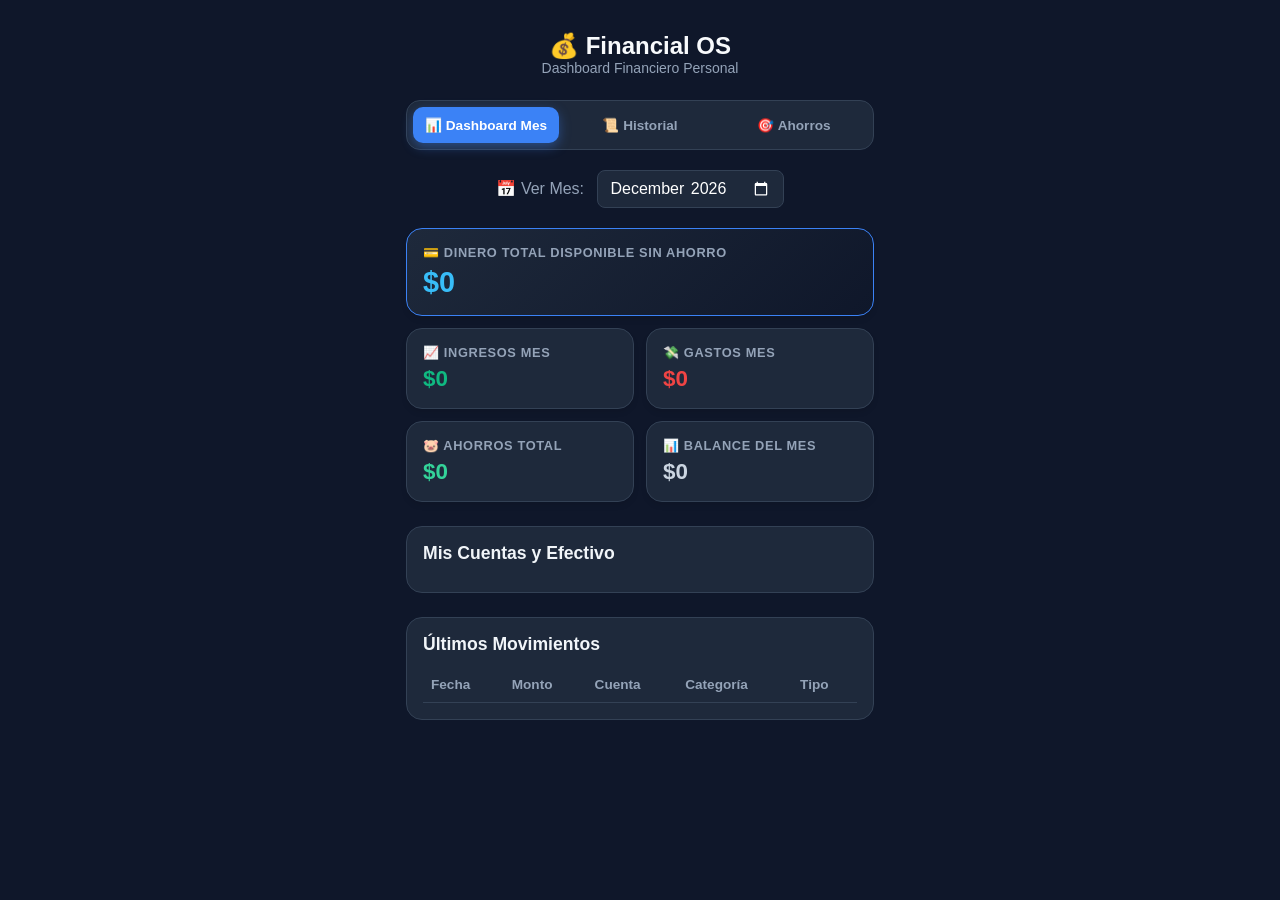
<file: index.html>
<!DOCTYPE html>
<html lang="es">

<head>
    <meta charset="UTF-8">
    <meta name="viewport" content="width=device-width, initial-scale=1.0, maximum-scale=1.0, user-scalable=no">
    <link rel="icon" href="data:image/svg+xml,<svg xmlns=%22http://www.w3.org/2000/svg%22 viewBox=%220 0 100 100%22><text y=%22.9em%22 font-size=%2290%22>💰</text></svg>">
    <title>Financial OS</title>
    <link rel="stylesheet" href="css/style.css">
</head>

<body>

    <header class="header">
        <h1>💰 Financial OS</h1>
        <p>Dashboard Financiero Personal</p>
    </header>

    <!-- Menú de Navegación -->
    <nav class="nav-menu">
        <a href="index.html" class="nav-btn active" >📊 Dashboard Mes</a>
        <a href="historial.html" class="nav-btn">📜 Historial</a>
        <a href="ahorros.html" class="nav-btn">🎯 Ahorros</a>
    </nav>
    
    <main class="container">
        
        <!-- Selector de Mes y Año -->
            <section class="month-selector-container" style="margin-bottom: 20px; text-align: center;">
                <label for="month-picker" style="color: #94a3b8; font-weight: 500; margin-right: 8px;">📅 Ver Mes:</label>
                <input type="month" id="month-picker" style="background: #1e293b; color: #fff; border: 1px solid #334155; padding: 8px 12px; border-radius: 8px; font-size: 1rem; font-family: inherit; color-scheme: dark;">
            </section>
        
        <!-- Métricas Principales -->
        <section class="cards">
            
            <div class="card full-width balance">
                <h3>💳 Dinero Total Disponible sin Ahorro</h3>
                <p id="total-balance">$0</p>
            </div>
            
            <div class="card income">
                <h3>📈 Ingresos Mes</h3>
                <p id="monthly-income">$0</p>
            </div>

            <div class="card expense">
                <h3>💸 Gastos Mes</h3>
                <p id="monthly-expense">$0</p>
            </div>

            <div class="card savings">
                <h3>🐷 Ahorros Total</h3>
                <p id="monthly-savings">$0</p>
            </div>

            <!-- Nueva tarjeta para completar la simetría 2x2 -->
            <div class="card net-month">
                <h3>📊 Balance del Mes</h3>
                <p id="monthly-net">$0</p>
            </div>

        </section>
        
        
        <!-- Saldos por Cuenta -->
        <section class="accounts-section">
            <h2 class="section-title">Mis Cuentas y Efectivo</h2>
            <div class="account-list" id="accounts-container">
                <!-- Se inyecta dinámicamente desde JS -->
            </div>
        </section>

        <!-- Lista de Movimientos -->
        <section class="transactions">
            <h2 class="section-title">Últimos Movimientos</h2>
            <div class="table-wrapper">
                <table>
                    <thead>
                        <tr>
                            <th>Fecha</th>
                            <th>Monto</th>
                            <th>Cuenta</th>
                            <th>Categoría</th>
                            <th>Tipo</th>
                        </tr>
                    </thead>
                    <tbody id="transactions-table"></tbody>
                </table>
            </div>
        </section>

    </main>

    <script src="js/app.js"></script>

</body>

</html>
</file>
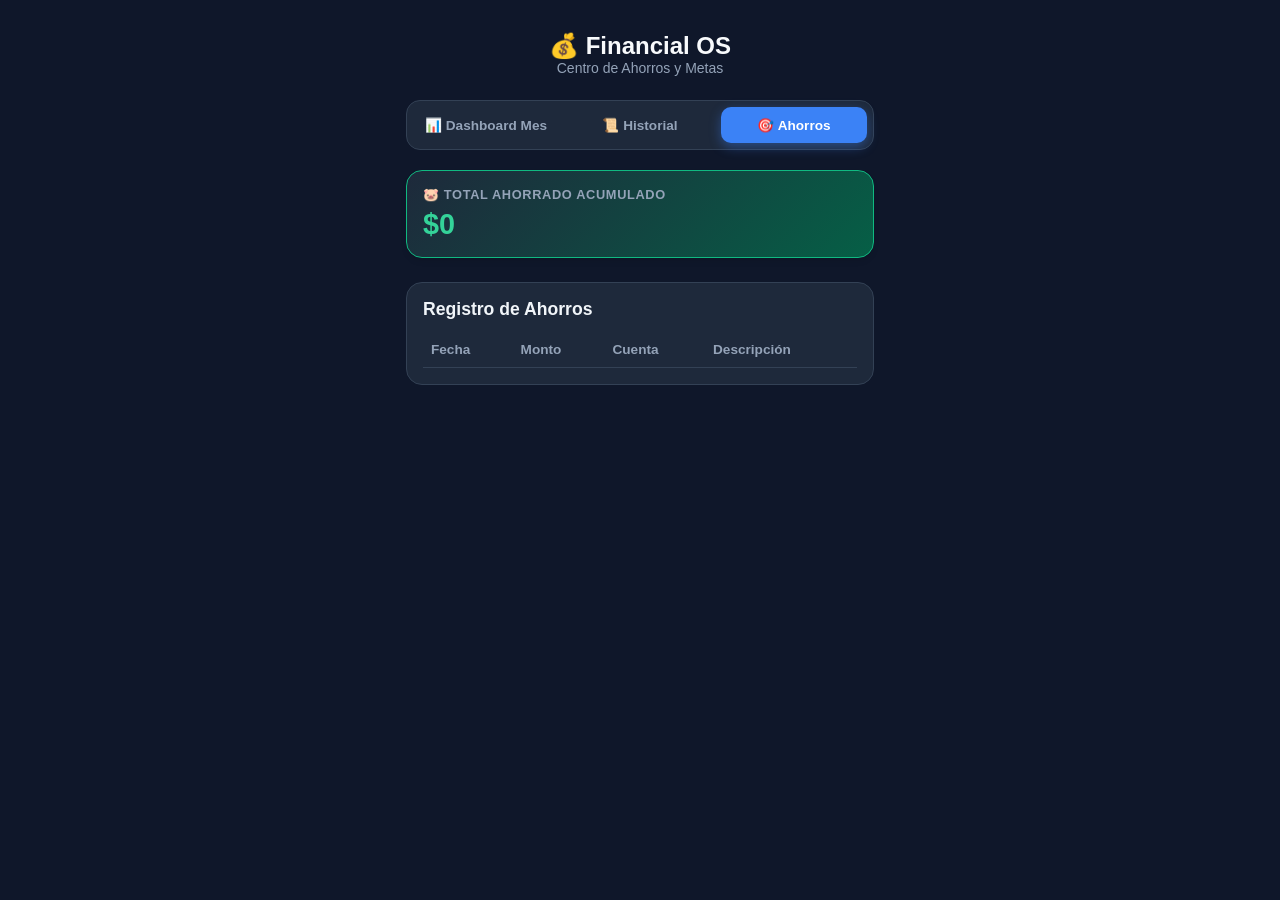
<file: ahorros.html>
<!DOCTYPE html>
<html lang="es">

<head>
    <meta charset="UTF-8">
    <meta name="viewport" content="width=device-width, initial-scale=1.0, maximum-scale=1.0, user-scalable=no">
    <link rel="icon" href="data:image/svg+xml,<svg xmlns=%22http://www.w3.org/2000/svg%22 viewBox=%220 0 100 100%22><text y=%22.9em%22 font-size=%2290%22>💰</text></svg>">
    <title>Financial OS - Ahorros</title>
    <link rel="stylesheet" href="css/style.css">
</head>

<body>

    <header class="header">
        <h1>💰 Financial OS</h1>
        <p>Centro de Ahorros y Metas</p>
    </header>

    <!-- Menú de Navegación -->
    <nav class="nav-menu">
        <a href="index.html" class="nav-btn">📊 Dashboard Mes</a>
        <a href="historial.html" class="nav-btn">📜 Historial</a>
        <a href="ahorros.html" class="nav-btn active">🎯 Ahorros</a>
    </nav>

    <main class="container">

        <!-- Tarjeta de Ahorro Acumulado -->
        <section class="cards">
            <div class="card full-width savings-card">
                <h3>🐷 Total Ahorrado Acumulado</h3>
                <p id="total-savings">$0</p>
            </div>
        </section>

        <!-- Historial de Aportaciones a Ahorro -->
        <section class="transactions">
            <h2 class="section-title">Registro de Ahorros</h2>
            <div class="table-wrapper">
                <table>
                    <thead>
                        <tr>
                            <th>Fecha</th>
                            <th>Monto</th>
                            <th>Cuenta</th>
                            <th>Descripción</th>
                        </tr>
                    </thead>
                    <tbody id="savings-table"></tbody>
                </table>
            </div>
        </section>

    </main>

    <script src="js/ahorros.js"></script>

</body>

</html>
</file>
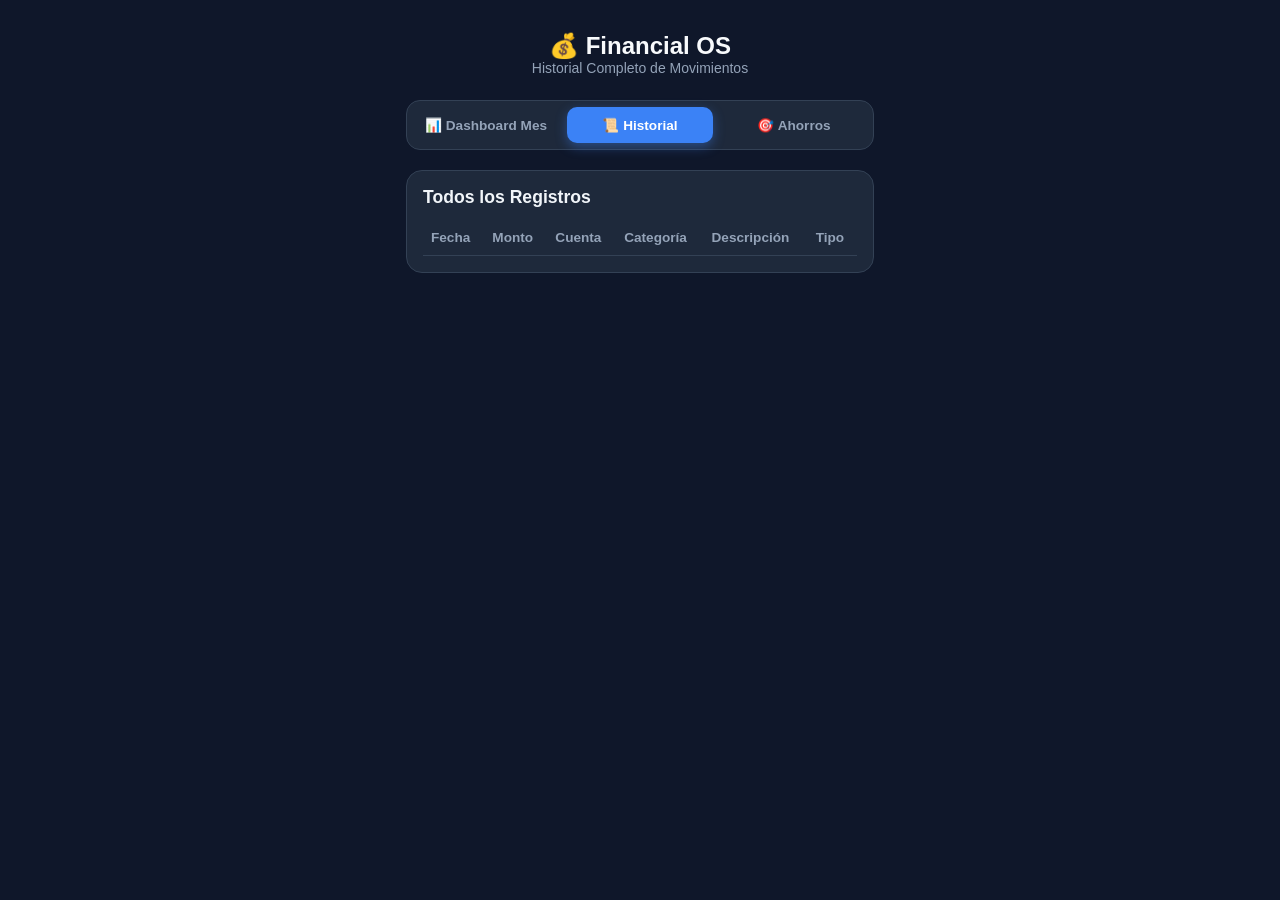
<file: historial.html>
<!DOCTYPE html>
<html lang="es">

<head>
    <meta charset="UTF-8">
    <meta name="viewport" content="width=device-width, initial-scale=1.0, maximum-scale=1.0, user-scalable=no">
    <link rel="icon" href="data:image/svg+xml,<svg xmlns=%22http://www.w3.org/2000/svg%22 viewBox=%220 0 100 100%22><text y=%22.9em%22 font-size=%2290%22>💰</text></svg>">
    <title>Financial OS - Historial</title>
    <link rel="stylesheet" href="css/style.css">
</head>

<body>

    <header class="header">
        <h1>💰 Financial OS</h1>
        <p>Historial Completo de Movimientos</p>
    </header>

    <!-- Menú de Navegación -->
    <nav class="nav-menu">
        <a href="index.html" class="nav-btn">📊 Dashboard Mes</a>
        <a href="historial.html" class="nav-btn active">📜 Historial</a>
        <a href="ahorros.html" class="nav-btn">🎯 Ahorros</a>
    </nav>

    <main class="container">

        <!-- Tabla de Historial Completo -->
        <section class="transactions">
            <h2 class="section-title">Todos los Registros</h2>
            <div class="table-wrapper">
                <table>
                    <thead>
                        <tr>
                            <th>Fecha</th>
                            <th>Monto</th>
                            <th>Cuenta</th>
                            <th>Categoría</th>
                            <th>Descripción</th>
                            <th>Tipo</th>
                        </tr>
                    </thead>
                    <tbody id="full-history-table"></tbody>
                </table>
            </div>
        </section>

    </main>

    <script src="js/historial.js"></script>

</body>

</html>
</file>
<file: css/style.css>
* {
    margin: 0;
    padding: 0;
    box-sizing: border-box;
    font-family: -apple-system, BlinkMacSystemFont, "Segoe UI", Roboto, Helvetica, Arial, sans-serif;
}

body {
    background-color: #0f172a;
    color: #f8fafc;
    padding: 16px;
    max-width: 500px;
    margin: 0 auto;
}

/* Encabezado */
.header {
    text-align: center;
    padding: 16px 0 24px;
}

.header h1 {
    font-size: 1.5rem;
    font-weight: 700;
}

.header p {
    color: #94a3b8;
    font-size: 0.875rem;
}

/* Tarjetas de Resumen Financiero */
.cards {
    display: grid;
    grid-template-columns: repeat(2, 1fr);
    gap: 12px;
    margin-bottom: 24px;
}

.card {
    background: #1e293b;
    border-radius: 16px;
    padding: 16px;
    border: 1px solid #334155;
    box-shadow: 0 4px 6px -1px rgba(0, 0, 0, 0.1);
}

.card.full-width {
    grid-column: span 2;
    background: linear-gradient(135deg, #1e293b 0%, #0f172a 100%);
    border-color: #3b82f6;
}

.card h3 {
    font-size: 0.8rem;
    text-transform: uppercase;
    letter-spacing: 0.05em;
    color: #94a3b8;
    margin-bottom: 6px;
}

.card p {
    font-size: 1.4rem;
    font-weight: 700;
}

.card.expense p { color: #ef4444; }
.card.income p { color: #10b981; }
.card.balance p { color: #38bdf8; font-size: 1.8rem; }

/* Sección de Saldos por Cuenta */
.accounts-section {
    background: #1e293b;
    border-radius: 16px;
    padding: 16px;
    margin-bottom: 24px;
    border: 1px solid #334155;
}

.section-title {
    font-size: 1.1rem;
    font-weight: 600;
    margin-bottom: 12px;
    color: #f1f5f9;
}

.account-list {
    display: flex;
    flex-direction: column;
    gap: 10px;
}

.account-item {
    display: flex;
    justify-content: space-between;
    align-items: center;
    padding: 10px 12px;
    background: #0f172a;
    border-radius: 10px;
    font-size: 0.95rem;
}

.account-name {
    color: #cbd5e1;
    font-weight: 500;
}

.account-amount {
    font-weight: 700;
    color: #f8fafc;
}

/* Tabla de Movimientos Adaptada a Móvil */
.transactions {
    background: #1e293b;
    border-radius: 16px;
    padding: 16px;
    border: 1px solid #334155;
}

.table-wrapper {
    overflow-x: auto;
}

table {
    width: 100%;
    border-collapse: collapse;
    font-size: 0.85rem;
}

th {
    text-align: left;
    color: #94a3b8;
    padding: 10px 8px;
    border-bottom: 1px solid #334155;
    font-weight: 600;
}

td {
    padding: 12px 8px;
    border-bottom: 1px solid #334155;
    color: #e2e8f0;
}

tr:last-child td {
    border-bottom: none;
}

.badge-gasto {
    color: #f87171;
    font-weight: 600;
}

/* Menú de Navegación Estilo Píldora */
.nav-menu {
    display: flex;
    gap: 8px;
    background: #1e293b;
    padding: 6px;
    border-radius: 14px;
    margin-bottom: 20px;
    border: 1px solid #334155;
}

.nav-btn {
    flex: 1;
    text-align: center;
    padding: 10px;
    color: #94a3b8;
    text-decoration: none;
    font-size: 0.85rem;
    font-weight: 600;
    border-radius: 10px;
    transition: all 0.2s ease-in-out;
}

.nav-btn:hover {
    color: #f8fafc;
    background: rgba(51, 65, 85, 0.5);
}

.nav-btn.active {
    background: #3b82f6;
    color: #ffffff;
    box-shadow: 0 4px 12px rgba(59, 130, 246, 0.4);
}
.badge-ingreso {
    color: #34d399;
    font-weight: 600;
}
.card.savings-card {
    background: linear-gradient(135deg, #1e293b 0%, #065f46 100%);
    border-color: #10b981;
}

.card.savings-card p {
    color: #34d399;
    font-size: 1.8rem;
}
.card.savings p { 
    color: #34d399; 
}

/* Color para la tarjeta de Balance del Mes */
.card.net-month p {
    color: #cbd5e1; /* Gris claro por defecto */
}

/* Clases dinámicas si el balance es positivo o negativo (opcional desde JS) */
.card.net-month p.positive { color: #38bdf8; }
.card.net-month p.negative { color: #f87171; }
</file>
